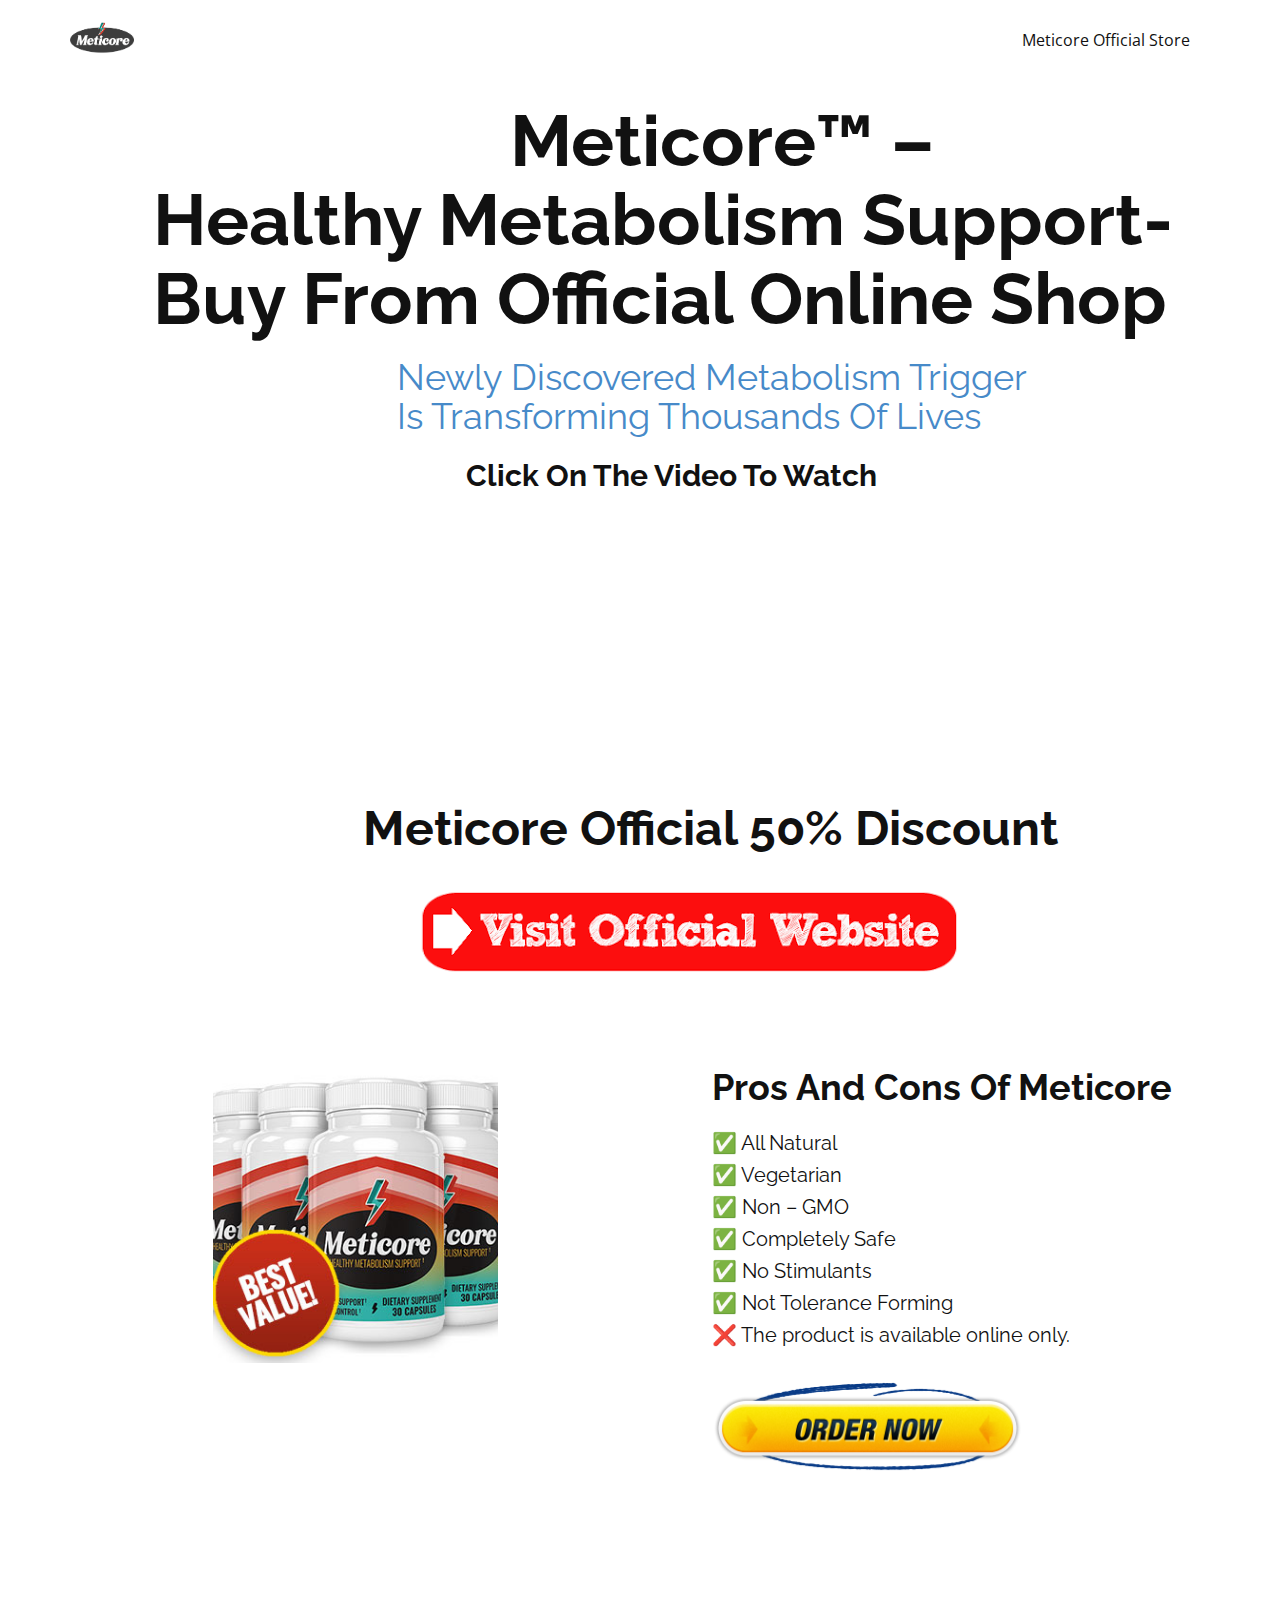
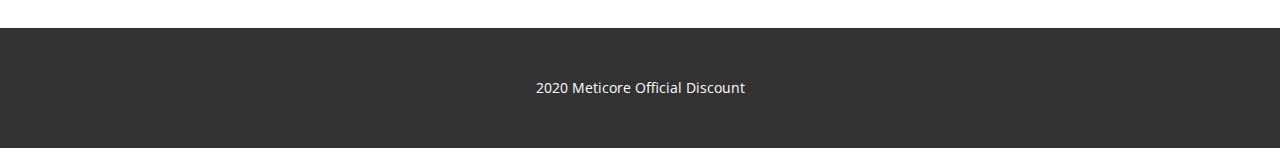
<file: index.html>
<!DOCTYPE html>
<html style="font-size: 16px;">
  <head>
    <meta name="viewport" content="width=device-width, initial-scale=1.0">
    <meta charset="utf-8">
    <meta name="keywords" content="Meticore™ – Healthy Metabolism Support- Buy From Official Online Shop, Meticore Official 50% Discount">
    <meta name="description" content="">
    <meta name="page_type" content="np-template-header-footer-from-plugin">
    <title>Meticore Official Store Discount </title>
    <link rel="stylesheet" href="nicepage.css" media="screen">
<link rel="stylesheet" href="Page-1.css" media="screen">
    <script class="u-script" type="text/javascript" src="jquery.js" defer=""></script>
    <script class="u-script" type="text/javascript" src="nicepage.js" defer=""></script>
    <meta name="generator" content="Nicepage 2.26.5, nicepage.com">
    <link id="u-theme-google-font" rel="stylesheet" href="https://fonts.googleapis.com/css?family=Roboto:100,100i,300,300i,400,400i,500,500i,700,700i,900,900i|Open+Sans:300,300i,400,400i,600,600i,700,700i,800,800i">
    <link id="u-page-google-font" rel="stylesheet" href="https://fonts.googleapis.com/css?family=Raleway:100,100i,200,200i,300,300i,400,400i,500,500i,600,600i,700,700i,800,800i,900,900i">
    
    
    
    <script type="application/ld+json">{
		"@context": "http://schema.org",
		"@type": "Organization",
		"name": "",
		"url": "index.html",
		"logo": "images/meticore-logo.png"
}</script>
    <meta property="og:title" content="Page 1">
    <meta property="og:type" content="website">
    <meta name="theme-color" content="#478ac9">
    <link rel="canonical" href="index.html">
    <meta property="og:url" content="index.html">
  </head>
  <body data-home-page="Page-1.html" data-home-page-title="Page 1" class="u-body"><header class="u-clearfix u-header u-header" id="sec-5a84"><div class="u-clearfix u-sheet u-valign-middle u-sheet-1">
        <a href="https://nicepage.com" class="u-image u-logo u-image-1" data-image-width="700" data-image-height="345">
          <img src="images/meticore-logo.png" class="u-logo-image u-logo-image-1" data-image-width="64">
        </a>
        <nav class="u-menu u-menu-dropdown u-offcanvas u-menu-1">
          <div class="menu-collapse" style="font-size: 1rem; letter-spacing: 0;">
            <a class="u-button-style u-custom-left-right-menu-spacing u-custom-padding-bottom u-custom-top-bottom-menu-spacing u-nav-link u-text-active-palette-1-base u-text-hover-palette-2-base" href="#">
              <svg><use xmlns:xlink="http://www.w3.org/1999/xlink" xlink:href="#menu-hamburger"></use></svg>
              <svg version="1.1" xmlns="http://www.w3.org/2000/svg" xmlns:xlink="http://www.w3.org/1999/xlink"><defs><symbol id="menu-hamburger" viewBox="0 0 16 16" style="width: 16px; height: 16px;"><rect y="1" width="16" height="2"></rect><rect y="7" width="16" height="2"></rect><rect y="13" width="16" height="2"></rect>
</symbol>
</defs></svg>
            </a>
          </div>
          <div class="u-custom-menu u-nav-container">
            <ul class="u-nav u-unstyled u-nav-1"><li class="u-nav-item"><a class="u-button-style u-nav-link u-text-active-palette-1-base u-text-hover-palette-2-base" href="https://rebrand.ly/meticore-50off" style="padding: 10px 20px;">Meticore Official Store</a>
</li></ul>
          </div>
          <div class="u-custom-menu u-nav-container-collapse">
            <div class="u-black u-container-style u-inner-container-layout u-opacity u-opacity-95 u-sidenav">
              <div class="u-menu-close"></div>
              <ul class="u-align-center u-nav u-popupmenu-items u-unstyled u-nav-2"><li class="u-nav-item"><a class="u-button-style u-nav-link" href="https://rebrand.ly/meticore-50off" style="padding: 10px 20px;">Meticore Official Store</a>
</li></ul>
            </div>
            <div class="u-black u-menu-overlay u-opacity u-opacity-70"></div>
          </div>
        </nav>
      </div></header>
    <section class="u-clearfix u-white u-section-1" id="sec-09ff">
      <div class="u-clearfix u-sheet u-valign-middle-lg u-valign-middle-md u-valign-middle-sm u-valign-middle-xl u-sheet-1">
        <h1 class="u-custom-font u-font-raleway u-text u-text-default u-title u-text-1"></h1>
        <h1 class="u-custom-font u-font-raleway u-text u-title u-text-2">&nbsp; &nbsp; &nbsp; &nbsp; &nbsp; &nbsp; &nbsp; &nbsp; &nbsp; &nbsp; &nbsp;Meticore™ –&nbsp;<br>Healthy Metabolism Support- Buy From Official Online Shop
        </h1>
        <h2 class="u-custom-font u-font-raleway u-subtitle u-text u-text-3">
          <a href="https://rebrand.ly/meticore-50off" class="u-active-none u-border-none u-btn u-button-style u-hover-none u-none u-text-palette-1-base u-btn-1">Newly Discovered Metabolism Trigger Is Transforming Thousands Of Lives</a>
        </h2>
        <h3 class="u-custom-font u-font-raleway u-text u-text-4">Click On The Video To Watch&nbsp;</h3>
        <div class="u-expand-resize u-expanded-width-xs u-video u-video-contain u-video-1">
          <div style="position: absolute;" class="embed-responsive">
            <iframe style="position: absolute;top: 0;left: 0;width: 100%;height: 100%;" class="embed-responsive-item" src="https://www.youtube.com/embed/aXRD-tW0DWk?mute=0&amp;showinfo=0&amp;controls=0&amp;start=0" frameborder="0" allowfullscreen=""></iframe>
          </div>
        </div>
        <h2 class="u-custom-font u-font-raleway u-subtitle u-text u-text-5">Meticore Official 50% Discount</h2>
        <img src="images/images.png" alt="" class="u-expanded-width-xs u-image u-image-default u-image-1" data-image-width="545" data-image-height="92" data-href="https://rebrand.ly/meticore-50off">
      </div>
    </section>
    <section class="u-align-center u-clearfix u-section-2" id="sec-ee66">
      <div class="u-clearfix u-sheet u-sheet-1">
        <div class="u-clearfix u-expanded-width u-gutter-0 u-layout-wrap u-layout-wrap-1">
          <div class="u-layout" style="">
            <div class="u-layout-row" style="">
              <div class="u-align-left u-container-style u-layout-cell u-left-cell u-size-30 u-size-xs-60 u-layout-cell-1" src="" data-href="https://rebrand.ly/meticore-50off">
                <div class="u-container-layout u-container-layout-1" src="">
                  <img class="u-expand-resize u-image u-image-1" src="images/meticore-6-desktop.jpg" data-image-width="431" data-image-height="310" data-href="https://rebrand.ly/meticore-50off">
                </div>
              </div>
              <div class="u-align-left u-container-style u-layout-cell u-right-cell u-size-30 u-size-xs-60 u-white u-layout-cell-2">
                <div class="u-container-layout u-container-layout-2">
                  <h2 class="u-custom-font u-font-raleway u-text u-text-1">Pros And Cons Of Meticore</h2>
                  <p class="u-custom-font u-font-raleway u-text u-text-default u-text-2">
                    <font style="font-size: 1.25rem;">✅ All Natural<br>✅ Vegetarian<br>✅ Non – GMO<br>✅ Completely Safe<br>✅ No Stimulants<br>✅ Not Tolerance Forming<br>❌ The product is available online only.
                    </font>
                    <br>
                  </p>
                  <img src="images/order.png" alt="" class="u-image u-image-default u-image-2" data-image-width="630" data-image-height="190" data-href="https://rebrand.ly/meticore-50off">
                </div>
              </div>
            </div>
          </div>
        </div>
      </div>
    </section>
    
    
    <footer class="u-align-center u-clearfix u-footer u-grey-80 u-footer" id="sec-54bd"><div class="u-clearfix u-sheet u-sheet-1">
        <p class="u-small-text u-text u-text-variant u-text-1">2020 Meticore Official Discount</p>
      </div></footer>
   
  </body>
</html>
</file>
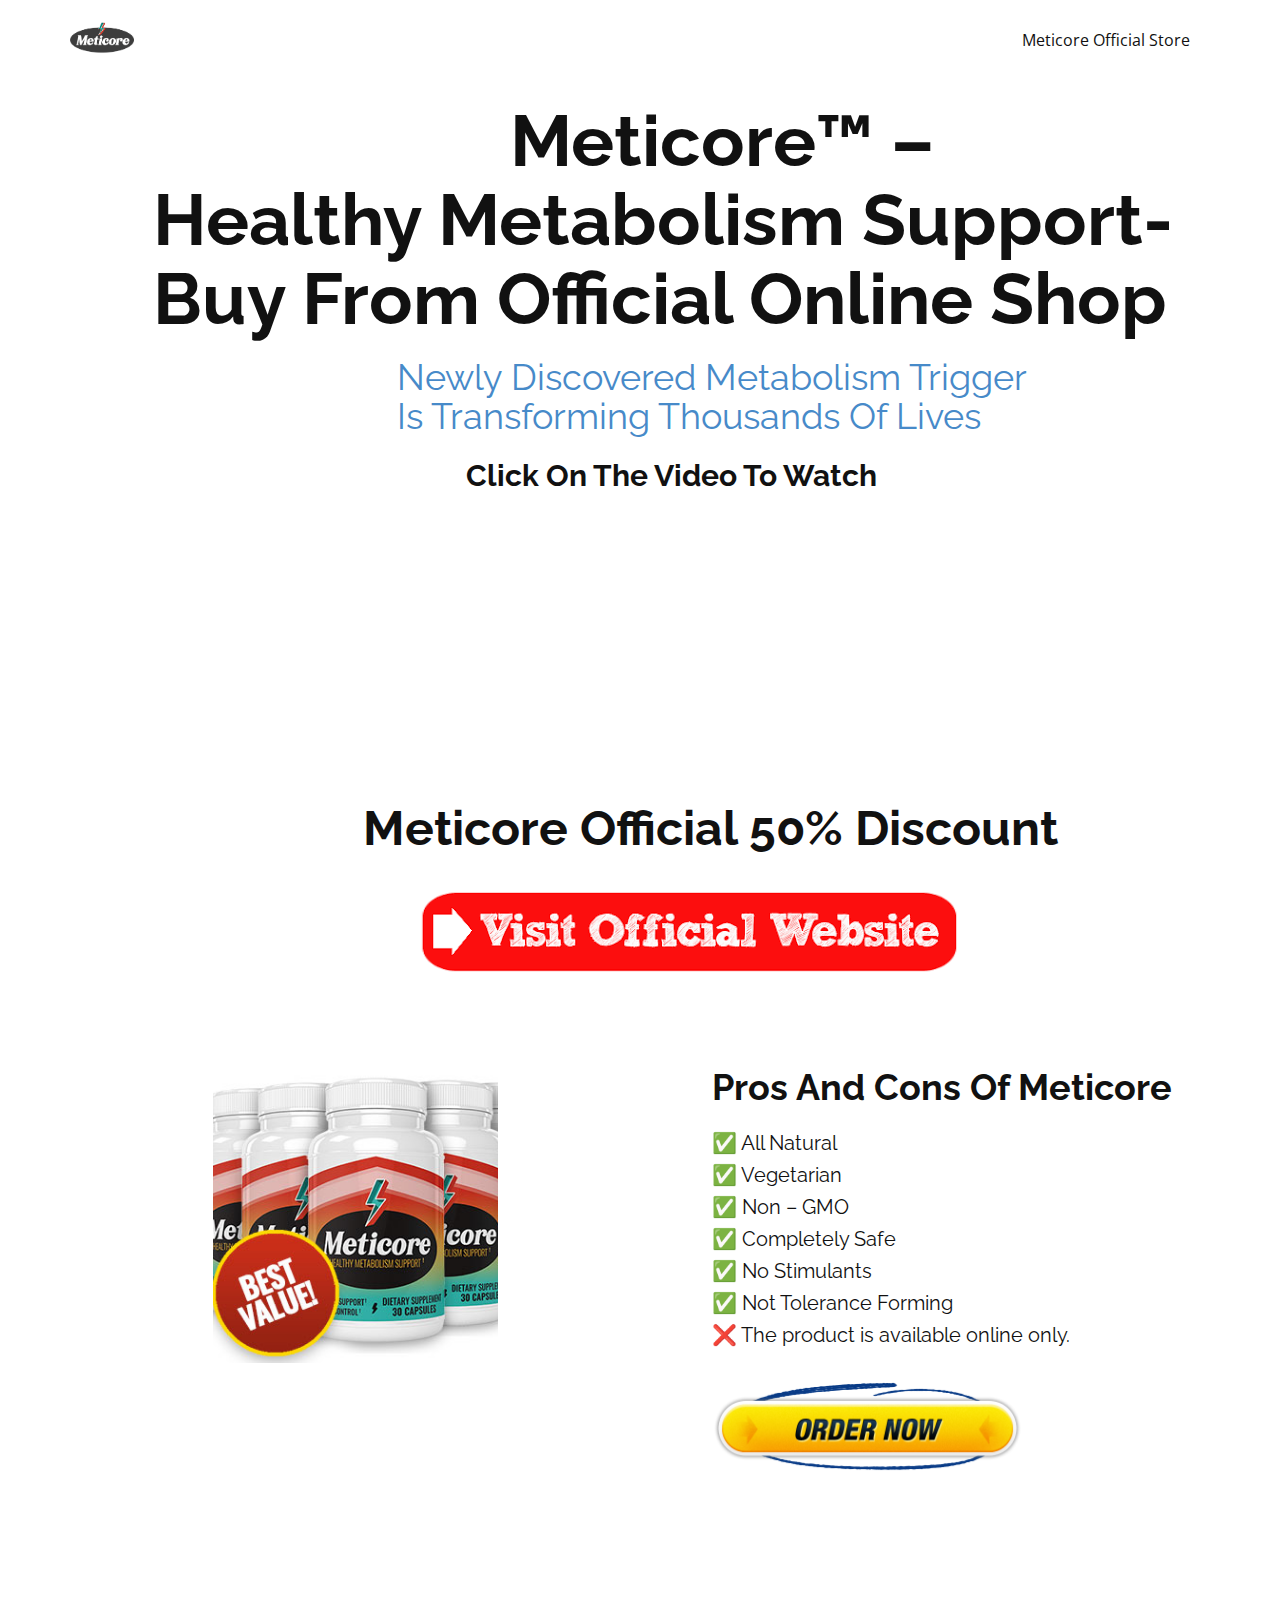
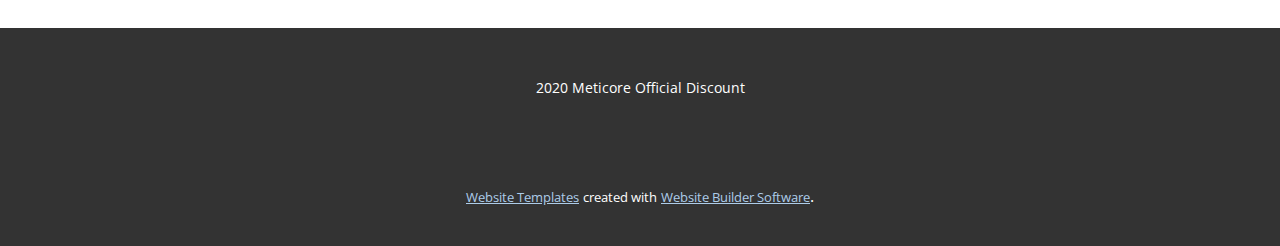
<file: Page-1.html>
<!DOCTYPE html>
<html style="font-size: 16px;">
  <head>
    <meta name="viewport" content="width=device-width, initial-scale=1.0">
    <meta charset="utf-8">
    <meta name="keywords" content="Meticore™ – Healthy Metabolism Support- Buy From Official Online Shop, Meticore Official 50% Discount">
    <meta name="description" content="">
    <meta name="page_type" content="np-template-header-footer-from-plugin">
    <title>Page 1</title>
    <link rel="stylesheet" href="nicepage.css" media="screen">
<link rel="stylesheet" href="Page-1.css" media="screen">
    <script class="u-script" type="text/javascript" src="jquery.js" defer=""></script>
    <script class="u-script" type="text/javascript" src="nicepage.js" defer=""></script>
    <meta name="generator" content="Nicepage 2.26.5, nicepage.com">
    <link id="u-theme-google-font" rel="stylesheet" href="https://fonts.googleapis.com/css?family=Roboto:100,100i,300,300i,400,400i,500,500i,700,700i,900,900i|Open+Sans:300,300i,400,400i,600,600i,700,700i,800,800i">
    <link id="u-page-google-font" rel="stylesheet" href="https://fonts.googleapis.com/css?family=Raleway:100,100i,200,200i,300,300i,400,400i,500,500i,600,600i,700,700i,800,800i,900,900i">
    
    
    
    <script type="application/ld+json">{
		"@context": "http://schema.org",
		"@type": "Organization",
		"name": "",
		"url": "index.html",
		"logo": "images/meticore-logo.png"
}</script>
    <meta property="og:title" content="Page 1">
    <meta property="og:type" content="website">
    <meta name="theme-color" content="#478ac9">
    <link rel="canonical" href="index.html">
    <meta property="og:url" content="index.html">
  </head>
  <body class="u-body"><header class="u-clearfix u-header u-header" id="sec-5a84"><div class="u-clearfix u-sheet u-valign-middle u-sheet-1">
        <a href="https://nicepage.com" class="u-image u-logo u-image-1" data-image-width="700" data-image-height="345">
          <img src="images/meticore-logo.png" class="u-logo-image u-logo-image-1" data-image-width="64">
        </a>
        <nav class="u-menu u-menu-dropdown u-offcanvas u-menu-1">
          <div class="menu-collapse" style="font-size: 1rem; letter-spacing: 0;">
            <a class="u-button-style u-custom-left-right-menu-spacing u-custom-padding-bottom u-custom-top-bottom-menu-spacing u-nav-link u-text-active-palette-1-base u-text-hover-palette-2-base" href="#">
              <svg><use xmlns:xlink="http://www.w3.org/1999/xlink" xlink:href="#menu-hamburger"></use></svg>
              <svg version="1.1" xmlns="http://www.w3.org/2000/svg" xmlns:xlink="http://www.w3.org/1999/xlink"><defs><symbol id="menu-hamburger" viewBox="0 0 16 16" style="width: 16px; height: 16px;"><rect y="1" width="16" height="2"></rect><rect y="7" width="16" height="2"></rect><rect y="13" width="16" height="2"></rect>
</symbol>
</defs></svg>
            </a>
          </div>
          <div class="u-custom-menu u-nav-container">
            <ul class="u-nav u-unstyled u-nav-1"><li class="u-nav-item"><a class="u-button-style u-nav-link u-text-active-palette-1-base u-text-hover-palette-2-base" href="https://rebrand.ly/meticore-50off" style="padding: 10px 20px;">Meticore Official Store</a>
</li></ul>
          </div>
          <div class="u-custom-menu u-nav-container-collapse">
            <div class="u-black u-container-style u-inner-container-layout u-opacity u-opacity-95 u-sidenav">
              <div class="u-menu-close"></div>
              <ul class="u-align-center u-nav u-popupmenu-items u-unstyled u-nav-2"><li class="u-nav-item"><a class="u-button-style u-nav-link" href="https://rebrand.ly/meticore-50off" style="padding: 10px 20px;">Meticore Official Store</a>
</li></ul>
            </div>
            <div class="u-black u-menu-overlay u-opacity u-opacity-70"></div>
          </div>
        </nav>
      </div></header>
    <section class="u-clearfix u-white u-section-1" id="sec-09ff">
      <div class="u-clearfix u-sheet u-valign-middle-lg u-valign-middle-md u-valign-middle-sm u-valign-middle-xl u-sheet-1">
        <h1 class="u-custom-font u-font-raleway u-text u-text-default u-title u-text-1"></h1>
        <h1 class="u-custom-font u-font-raleway u-text u-title u-text-2">&nbsp; &nbsp; &nbsp; &nbsp; &nbsp; &nbsp; &nbsp; &nbsp; &nbsp; &nbsp; &nbsp;Meticore™ –&nbsp;<br>Healthy Metabolism Support- Buy From Official Online Shop
        </h1>
        <h2 class="u-custom-font u-font-raleway u-subtitle u-text u-text-3">
          <a href="https://rebrand.ly/meticore-50off" class="u-active-none u-border-none u-btn u-button-style u-hover-none u-none u-text-palette-1-base u-btn-1">Newly Discovered Metabolism Trigger Is Transforming Thousands Of Lives</a>
        </h2>
        <h3 class="u-custom-font u-font-raleway u-text u-text-4">Click On The Video To Watch&nbsp;</h3>
        <div class="u-expand-resize u-expanded-width-xs u-video u-video-contain u-video-1">
          <div style="position: absolute;" class="embed-responsive">
            <iframe style="position: absolute;top: 0;left: 0;width: 100%;height: 100%;" class="embed-responsive-item" src="https://www.youtube.com/embed/K6OQSjDPkzk?mute=0&amp;showinfo=0&amp;controls=0&amp;start=0" frameborder="0" allowfullscreen=""></iframe>
          </div>
        </div>
        <h2 class="u-custom-font u-font-raleway u-subtitle u-text u-text-5">Meticore Official 50% Discount</h2>
        <img src="images/images.png" alt="" class="u-expanded-width-xs u-image u-image-default u-image-1" data-image-width="545" data-image-height="92" data-href="https://rebrand.ly/meticore-50off">
      </div>
    </section>
    <section class="u-align-center u-clearfix u-section-2" id="sec-ee66">
      <div class="u-clearfix u-sheet u-sheet-1">
        <div class="u-clearfix u-expanded-width u-gutter-0 u-layout-wrap u-layout-wrap-1">
          <div class="u-layout" style="">
            <div class="u-layout-row" style="">
              <div class="u-align-left u-container-style u-layout-cell u-left-cell u-size-30 u-size-xs-60 u-layout-cell-1" src="" data-href="https://rebrand.ly/meticore-50off">
                <div class="u-container-layout u-container-layout-1" src="">
                  <img class="u-expand-resize u-image u-image-1" src="images/meticore-6-desktop.jpg" data-image-width="431" data-image-height="310" data-href="https://rebrand.ly/meticore-50off">
                </div>
              </div>
              <div class="u-align-left u-container-style u-layout-cell u-right-cell u-size-30 u-size-xs-60 u-white u-layout-cell-2">
                <div class="u-container-layout u-container-layout-2">
                  <h2 class="u-custom-font u-font-raleway u-text u-text-1">Pros And Cons Of Meticore</h2>
                  <p class="u-custom-font u-font-raleway u-text u-text-default u-text-2">
                    <font style="font-size: 1.25rem;">✅ All Natural<br>✅ Vegetarian<br>✅ Non – GMO<br>✅ Completely Safe<br>✅ No Stimulants<br>✅ Not Tolerance Forming<br>❌ The product is available online only.
                    </font>
                    <br>
                  </p>
                  <img src="images/order.png" alt="" class="u-image u-image-default u-image-2" data-image-width="630" data-image-height="190" data-href="https://rebrand.ly/meticore-50off">
                </div>
              </div>
            </div>
          </div>
        </div>
      </div>
    </section>
    
    
    <footer class="u-align-center u-clearfix u-footer u-grey-80 u-footer" id="sec-54bd"><div class="u-clearfix u-sheet u-sheet-1">
        <p class="u-small-text u-text u-text-variant u-text-1">2020 Meticore Official Discount</p>
      </div></footer>
    <section class="u-backlink u-clearfix u-grey-80">
      <a class="u-link" href="https://nicepage.com/website-templates" target="_blank">
        <span>Website Templates</span>
      </a>
      <p class="u-text">
        <span>created with</span>
      </p>
      <a class="u-link" href="https://nicepage.com/" target="_blank">
        <span>Website Builder Software</span>
      </a>. 
    </section>
  </body>
</html>
</file>
<file: Page-1.css>
.u-section-1 {background-image: none}
.u-section-1 .u-sheet-1 {min-height: 895px}
.u-section-1 .u-text-1 {margin: 1px 0 0}
.u-section-1 .u-text-2 {font-weight: 700; margin: 20px -64px 0 83px}
.u-section-1 .u-text-3 {margin: 19px 151px 0 327px}
.u-section-1 .u-btn-1 {padding: 0}
.u-section-1 .u-text-4 {font-weight: 700; margin: 21px 326px 0 auto}
.u-section-1 .u-video-1 {width: 456px; height: 257px; margin: 19px 294px 0 auto}
.u-section-1 .u-text-5 {font-size: 3rem; font-weight: 700; margin: 32px 117px 0 293px}
.u-section-1 .u-image-1 {width: 545px; height: 92px; margin: 30px 249px 1px auto} 

@media (max-width: 1199px){ .u-section-1 .u-sheet-1 {min-height: 920px} }

@media (max-width: 991px){ .u-section-1 .u-video-1 {margin-right: 264px}
.u-section-1 .u-image-1 {margin-right: 175px} }

@media (max-width: 767px){ .u-section-1 .u-sheet-1 {min-height: 862px}
.u-section-1 .u-video-1 {margin-right: 84px}
.u-section-1 .u-image-1 {width: 540px; height: 91px; margin-right: 0} }

@media (max-width: 575px){ .u-section-1 .u-sheet-1 {min-height: 1028px}
.u-section-1 .u-text-1 {margin-top: 71px}
.u-section-1 .u-text-2 {width: auto; margin-right: 10px; margin-left: auto}
.u-section-1 .u-text-3 {margin-left: 0; margin-right: 0}
.u-section-1 .u-text-4 {width: auto; margin-top: 19px; margin-right: -21px; margin-left: 7px}
.u-section-1 .u-video-1 {margin-top: 21px; margin-right: initial; margin-left: initial; width: auto}
.u-section-1 .u-text-5 {font-size: 1.5rem; width: auto; margin-right: 10px; margin-left: 51px}
.u-section-1 .u-image-1 {height: 57px; margin-bottom: 0; margin-right: initial; margin-left: initial; width: auto} }.u-section-2 .u-sheet-1 {min-height: 650px}
.u-section-2 .u-layout-wrap-1 {pointer-events: auto; margin: 60px auto 0 0}
.u-section-2 .u-layout-cell-1 {min-height: 590px; pointer-events: auto}
.u-section-2 .u-container-layout-1 {padding: 30px 60px}
.u-section-2 .u-image-1 {width: 285px; height: 295px; margin: 0 auto}
.u-section-2 .u-layout-cell-2 {min-height: 590px; pointer-events: auto}
.u-section-2 .u-container-layout-2 {padding: 30px 60px}
.u-section-2 .u-text-1 {font-weight: 700; margin: 0 -43px 0 12px}
.u-section-2 .u-text-2 {margin-left: 12px; margin-right: auto; margin-bottom: 0}
.u-section-2 .u-image-2 {width: 311px; height: 94px; margin: 30px auto 0 12px} 

@media (max-width: 1199px){ .u-section-2 .u-sheet-1 {min-height: 606px}
.u-section-2 .u-layout-wrap-1 {margin-right: initial; margin-left: initial}
.u-section-2 .u-layout-cell-1 {min-height: 486px; background-position: 50% 50%}
.u-section-2 .u-layout-cell-2 {min-height: 486px} }

@media (max-width: 991px){ .u-section-2 .u-sheet-1 {min-height: 492px}
.u-section-2 .u-layout-cell-1 {min-height: 100px}
.u-section-2 .u-container-layout-1 {padding-left: 30px; padding-right: 30px}
.u-section-2 .u-layout-cell-2 {min-height: 100px}
.u-section-2 .u-container-layout-2 {padding-left: 30px; padding-right: 30px}
.u-section-2 .u-image-2 {width: 300px; height: 91px; margin-left: 0} }

@media (max-width: 767px){ .u-section-2 .u-sheet-1 {min-height: 778px}
.u-section-2 .u-container-layout-1 {padding-left: 10px; padding-right: 10px}
.u-section-2 .u-container-layout-2 {padding-left: 10px; padding-right: 10px} }

@media (max-width: 575px){ .u-section-2 .u-sheet-1 {min-height: 820px}
.u-section-2 .u-layout-wrap-1 {margin-top: 0; margin-right: initial; margin-left: initial} }
</file>
